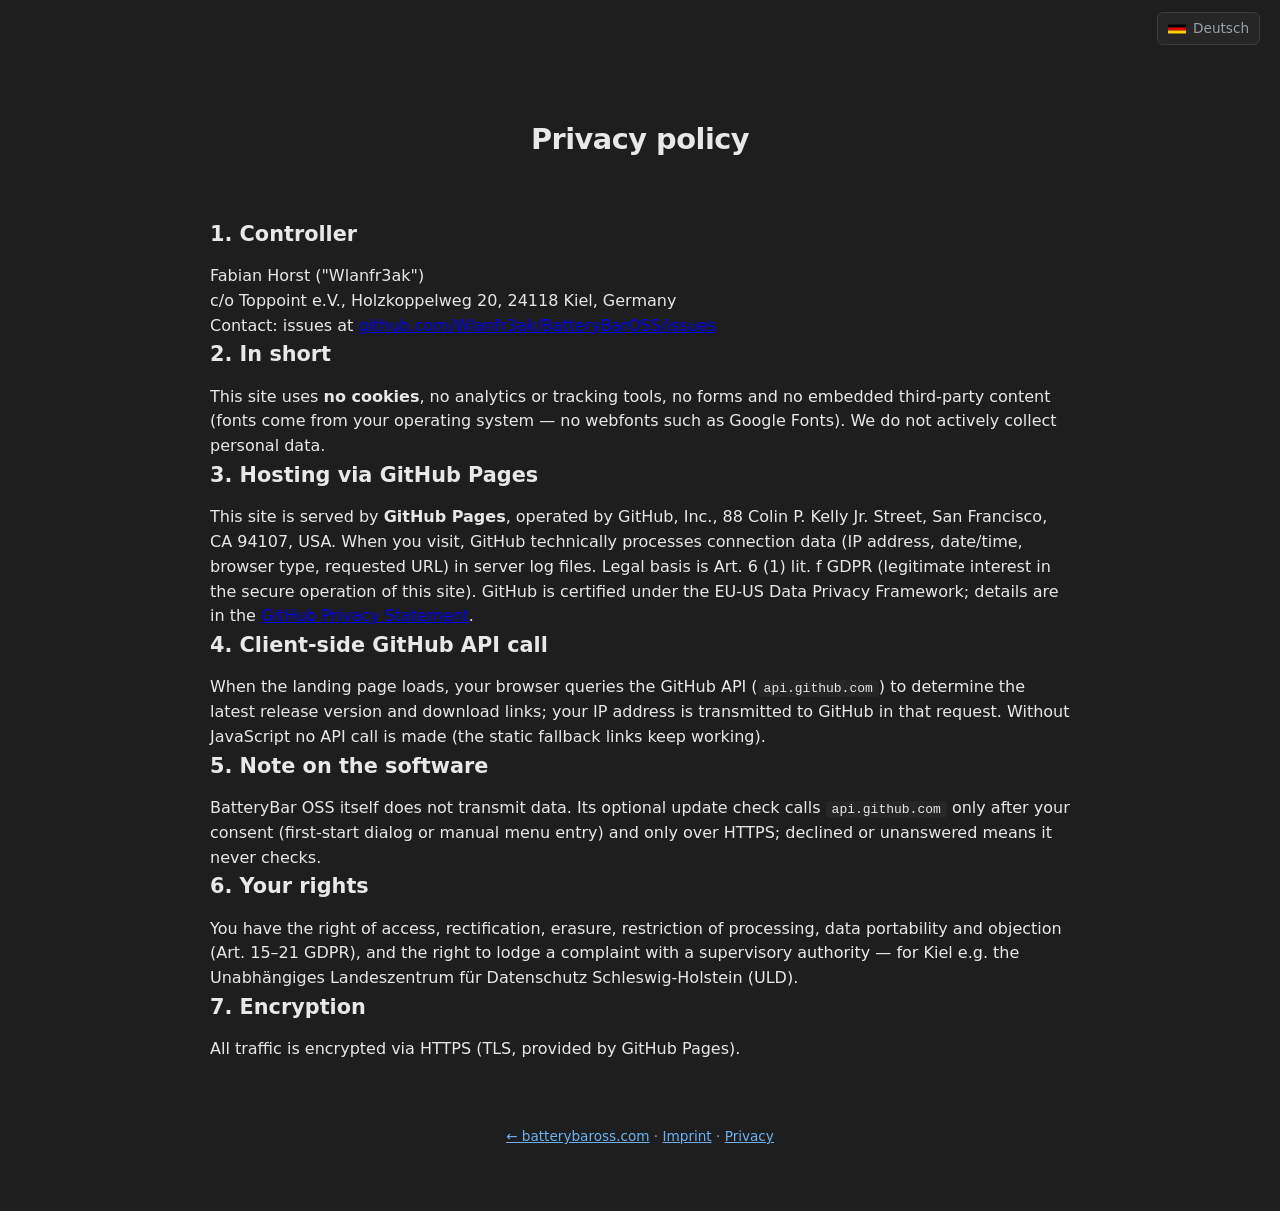
<file: site/datenschutz.html>
<!DOCTYPE html>
<html lang="en">
<head>
<meta charset="utf-8">
<meta name="viewport" content="width=device-width, initial-scale=1">
<title>Privacy policy (Datenschutz) — BatteryBar OSS</title>
<link rel="stylesheet" href="style.css">
</head>
<body>
<p class="lang"><a href="de/datenschutz.html" title="Deutsch"><svg viewBox="0 0 60 30" width="18" height="12" aria-hidden="true"><rect width="60" height="10" fill="#000"/><rect y="10" width="60" height="10" fill="#DD0000"/><rect y="20" width="60" height="10" fill="#FFCE00"/></svg> Deutsch</a></p>
<main>
  <header style="padding-bottom:0">
    <h1 style="font-size:1.8rem">Privacy policy</h1>
  </header>
  <section>
    <h2>1. Controller</h2>
    <p>
      Fabian Horst ("Wlanfr3ak")<br>
      c/o Toppoint e.V., Holzkoppelweg 20, 24118 Kiel, Germany<br>
      Contact: issues at
      <a href="https://github.com/Wlanfr3ak/BatteryBarOSS/issues">github.com/Wlanfr3ak/BatteryBarOSS/issues</a>
    </p>

    <h2>2. In short</h2>
    <p>This site uses <b>no cookies</b>, no analytics or tracking tools,
    no forms and no embedded third-party content (fonts come from your
    operating system — no webfonts such as Google Fonts). We do not
    actively collect personal data.</p>

    <h2>3. Hosting via GitHub Pages</h2>
    <p>This site is served by <b>GitHub Pages</b>, operated by GitHub,
    Inc., 88 Colin P. Kelly Jr. Street, San Francisco, CA 94107, USA.
    When you visit, GitHub technically processes connection data
    (IP address, date/time, browser type, requested URL) in server log
    files. Legal basis is Art. 6 (1) lit. f GDPR (legitimate interest in
    the secure operation of this site). GitHub is certified under the
    EU-US Data Privacy Framework; details are in the
    <a href="https://docs.github.com/en/site-policy/privacy-policies/github-general-privacy-statement">GitHub Privacy Statement</a>.</p>

    <h2>4. Client-side GitHub API call</h2>
    <p>When the landing page loads, your browser queries the GitHub API
    (<code>api.github.com</code>) to determine the latest release version
    and download links; your IP address is transmitted to GitHub in that
    request. Without JavaScript no API call is made (the static fallback
    links keep working).</p>

    <h2>5. Note on the software</h2>
    <p>BatteryBar OSS itself does not transmit data. Its optional update
    check calls <code>api.github.com</code> only after your consent
    (first-start dialog or manual menu entry) and only over HTTPS;
    declined or unanswered means it never checks.</p>

    <h2>6. Your rights</h2>
    <p>You have the right of access, rectification, erasure, restriction
    of processing, data portability and objection (Art. 15–21 GDPR), and
    the right to lodge a complaint with a supervisory authority — for
    Kiel e.g. the Unabhängiges Landeszentrum für Datenschutz
    Schleswig-Holstein (ULD).</p>

    <h2>7. Encryption</h2>
    <p>All traffic is encrypted via HTTPS (TLS, provided by GitHub Pages).</p>
  </section>
  <footer>
    <p><a href="./">← batterybaross.com</a> ·
    <a href="imprint.html">Imprint</a> ·
    <a href="datenschutz.html">Privacy</a></p>
  </footer>
</main>
</body>
</html>
</file>
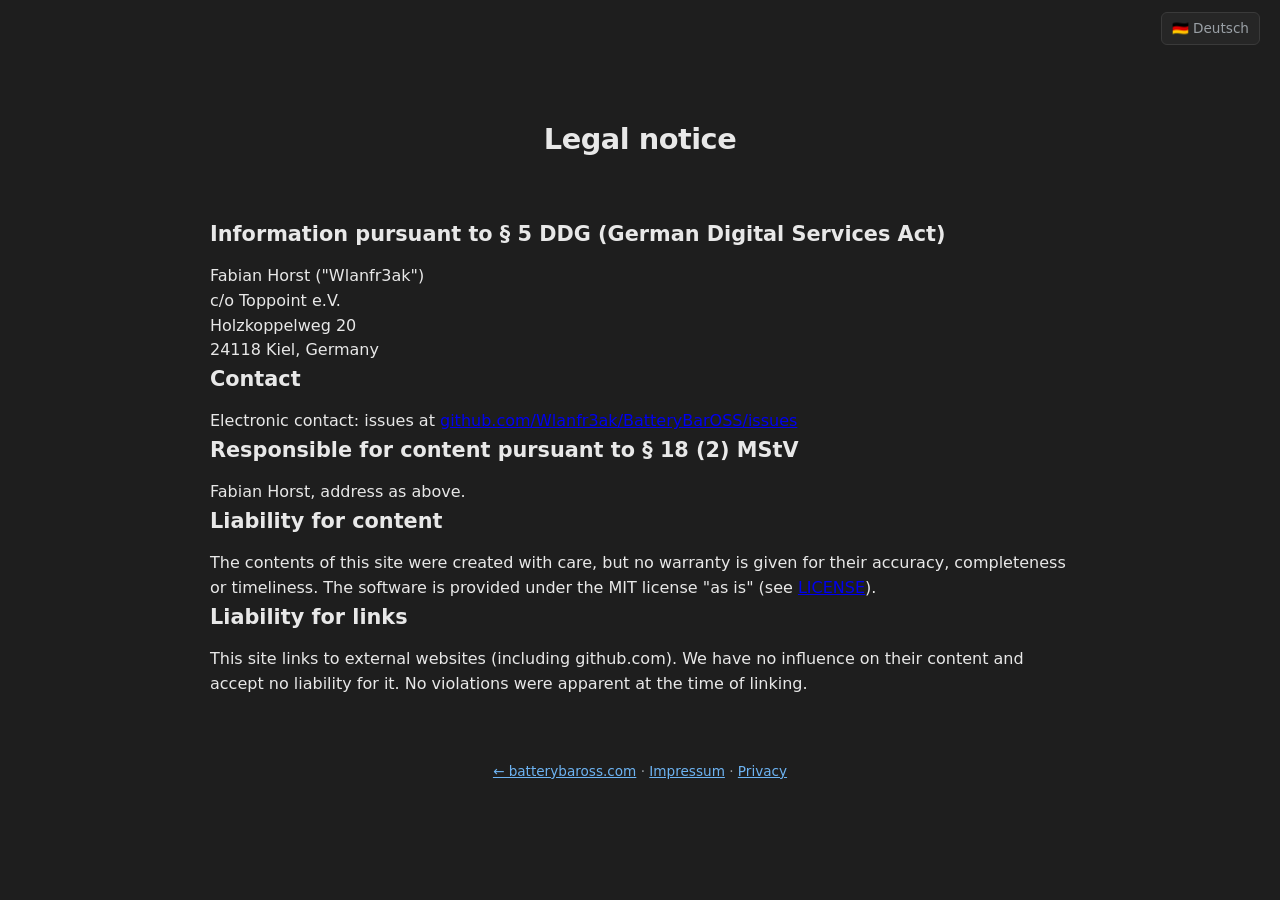
<file: site/impressum.html>
<!DOCTYPE html>
<html lang="en">
<head>
<meta charset="utf-8">
<meta name="viewport" content="width=device-width, initial-scale=1">
<title>Legal notice (Impressum) — BatteryBar OSS</title>
<link rel="stylesheet" href="style.css">
</head>
<body>
<p class="lang"><a href="de/impressum.html" title="Deutsch">🇩🇪 Deutsch</a></p>
<main>
  <header style="padding-bottom:0">
    <h1 style="font-size:1.8rem">Legal notice</h1>
  </header>
  <section>
    <h2>Information pursuant to § 5 DDG (German Digital Services Act)</h2>
    <p>
      Fabian Horst ("Wlanfr3ak")<br>
      c/o Toppoint e.V.<br>
      Holzkoppelweg 20<br>
      24118 Kiel, Germany
    </p>
    <h2>Contact</h2>
    <p>
      Electronic contact: issues at
      <a href="https://github.com/Wlanfr3ak/BatteryBarOSS/issues">github.com/Wlanfr3ak/BatteryBarOSS/issues</a>
    </p>
    <h2>Responsible for content pursuant to § 18 (2) MStV</h2>
    <p>Fabian Horst, address as above.</p>
    <h2>Liability for content</h2>
    <p>The contents of this site were created with care, but no warranty is
    given for their accuracy, completeness or timeliness. The software is
    provided under the MIT license "as is" (see
    <a href="https://github.com/Wlanfr3ak/BatteryBarOSS/blob/main/LICENSE">LICENSE</a>).</p>
    <h2>Liability for links</h2>
    <p>This site links to external websites (including github.com). We have
    no influence on their content and accept no liability for it. No
    violations were apparent at the time of linking.</p>
  </section>
  <footer>
    <p><a href="./">← batterybaross.com</a> ·
    <a href="impressum.html">Impressum</a> ·
    <a href="datenschutz.html">Privacy</a></p>
  </footer>
</main>
</body>
</html>
</file>
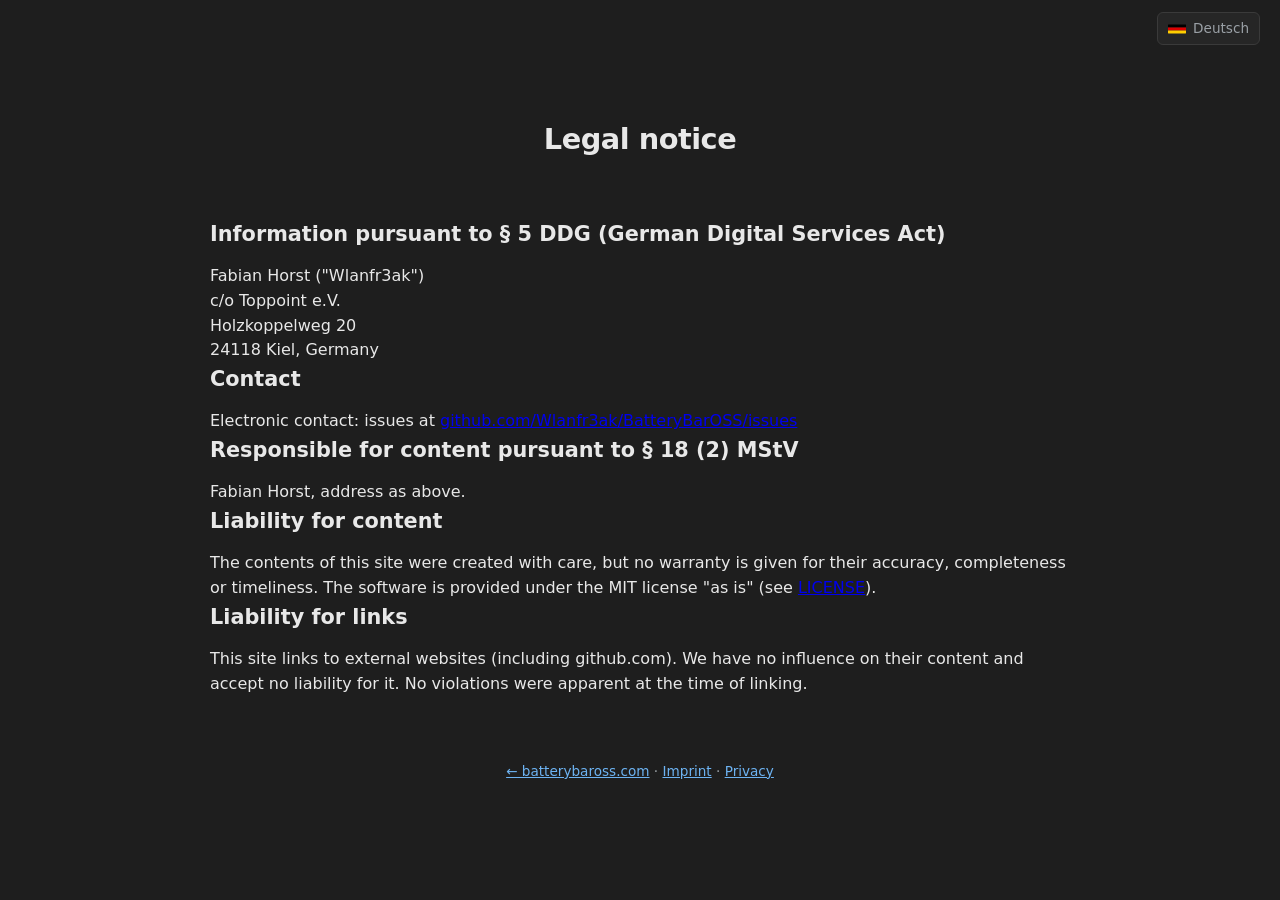
<file: site/imprint.html>
<!DOCTYPE html>
<html lang="en">
<head>
<meta charset="utf-8">
<meta name="viewport" content="width=device-width, initial-scale=1">
<title>Legal notice (Impressum) — BatteryBar OSS</title>
<link rel="stylesheet" href="style.css">
</head>
<body>
<p class="lang"><a href="de/impressum.html" title="Deutsch"><svg viewBox="0 0 60 30" width="18" height="12" aria-hidden="true"><rect width="60" height="10" fill="#000"/><rect y="10" width="60" height="10" fill="#DD0000"/><rect y="20" width="60" height="10" fill="#FFCE00"/></svg> Deutsch</a></p>
<main>
  <header style="padding-bottom:0">
    <h1 style="font-size:1.8rem">Legal notice</h1>
  </header>
  <section>
    <h2>Information pursuant to § 5 DDG (German Digital Services Act)</h2>
    <p>
      Fabian Horst ("Wlanfr3ak")<br>
      c/o Toppoint e.V.<br>
      Holzkoppelweg 20<br>
      24118 Kiel, Germany
    </p>
    <h2>Contact</h2>
    <p>
      Electronic contact: issues at
      <a href="https://github.com/Wlanfr3ak/BatteryBarOSS/issues">github.com/Wlanfr3ak/BatteryBarOSS/issues</a>
    </p>
    <h2>Responsible for content pursuant to § 18 (2) MStV</h2>
    <p>Fabian Horst, address as above.</p>
    <h2>Liability for content</h2>
    <p>The contents of this site were created with care, but no warranty is
    given for their accuracy, completeness or timeliness. The software is
    provided under the MIT license "as is" (see
    <a href="https://github.com/Wlanfr3ak/BatteryBarOSS/blob/main/LICENSE">LICENSE</a>).</p>
    <h2>Liability for links</h2>
    <p>This site links to external websites (including github.com). We have
    no influence on their content and accept no liability for it. No
    violations were apparent at the time of linking.</p>
  </section>
  <footer>
    <p><a href="./">← batterybaross.com</a> ·
    <a href="imprint.html">Imprint</a> ·
    <a href="privacy.html">Privacy</a></p>
  </footer>
</main>
</body>
</html>
</file>
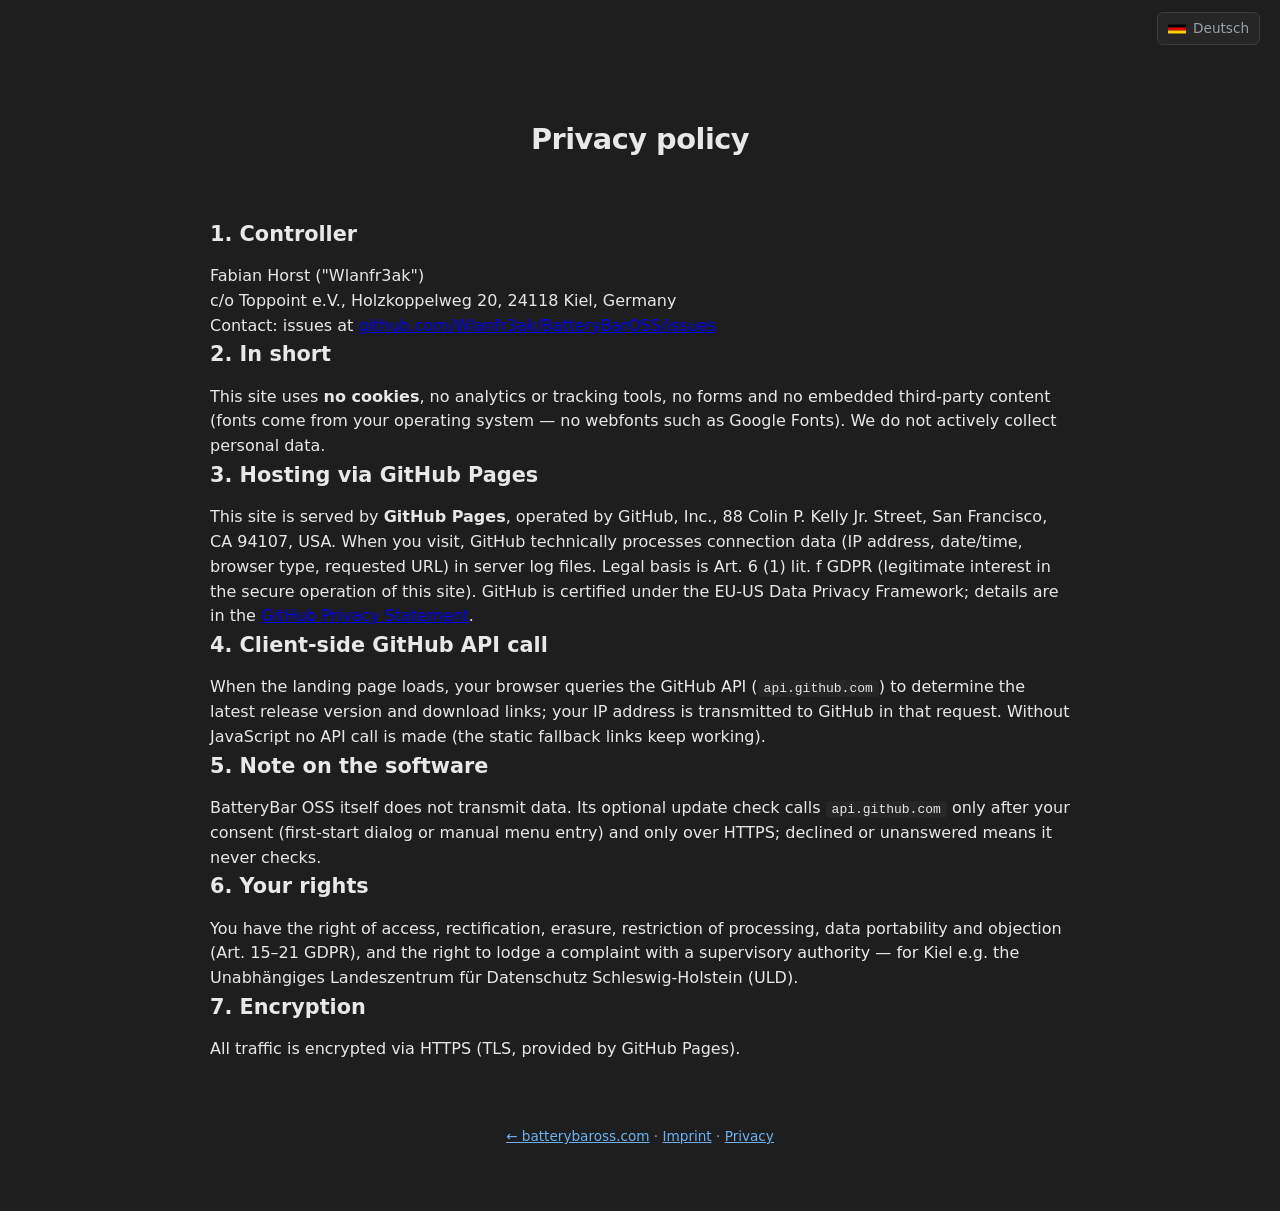
<file: site/privacy.html>
<!DOCTYPE html>
<html lang="en">
<head>
<meta charset="utf-8">
<meta name="viewport" content="width=device-width, initial-scale=1">
<title>Privacy policy — BatteryBar OSS</title>
<link rel="stylesheet" href="style.css">
</head>
<body>
<p class="lang"><a href="de/datenschutz.html" title="Deutsch"><svg viewBox="0 0 60 30" width="18" height="12" aria-hidden="true"><rect width="60" height="10" fill="#000"/><rect y="10" width="60" height="10" fill="#DD0000"/><rect y="20" width="60" height="10" fill="#FFCE00"/></svg> Deutsch</a></p>
<main>
  <header style="padding-bottom:0">
    <h1 style="font-size:1.8rem">Privacy policy</h1>
  </header>
  <section>
    <h2>1. Controller</h2>
    <p>
      Fabian Horst ("Wlanfr3ak")<br>
      c/o Toppoint e.V., Holzkoppelweg 20, 24118 Kiel, Germany<br>
      Contact: issues at
      <a href="https://github.com/Wlanfr3ak/BatteryBarOSS/issues">github.com/Wlanfr3ak/BatteryBarOSS/issues</a>
    </p>

    <h2>2. In short</h2>
    <p>This site uses <b>no cookies</b>, no analytics or tracking tools,
    no forms and no embedded third-party content (fonts come from your
    operating system — no webfonts such as Google Fonts). We do not
    actively collect personal data.</p>

    <h2>3. Hosting via GitHub Pages</h2>
    <p>This site is served by <b>GitHub Pages</b>, operated by GitHub,
    Inc., 88 Colin P. Kelly Jr. Street, San Francisco, CA 94107, USA.
    When you visit, GitHub technically processes connection data
    (IP address, date/time, browser type, requested URL) in server log
    files. Legal basis is Art. 6 (1) lit. f GDPR (legitimate interest in
    the secure operation of this site). GitHub is certified under the
    EU-US Data Privacy Framework; details are in the
    <a href="https://docs.github.com/en/site-policy/privacy-policies/github-general-privacy-statement">GitHub Privacy Statement</a>.</p>

    <h2>4. Client-side GitHub API call</h2>
    <p>When the landing page loads, your browser queries the GitHub API
    (<code>api.github.com</code>) to determine the latest release version
    and download links; your IP address is transmitted to GitHub in that
    request. Without JavaScript no API call is made (the static fallback
    links keep working).</p>

    <h2>5. Note on the software</h2>
    <p>BatteryBar OSS itself does not transmit data. Its optional update
    check calls <code>api.github.com</code> only after your consent
    (first-start dialog or manual menu entry) and only over HTTPS;
    declined or unanswered means it never checks.</p>

    <h2>6. Your rights</h2>
    <p>You have the right of access, rectification, erasure, restriction
    of processing, data portability and objection (Art. 15–21 GDPR), and
    the right to lodge a complaint with a supervisory authority — for
    Kiel e.g. the Unabhängiges Landeszentrum für Datenschutz
    Schleswig-Holstein (ULD).</p>

    <h2>7. Encryption</h2>
    <p>All traffic is encrypted via HTTPS (TLS, provided by GitHub Pages).</p>
  </section>
  <footer>
    <p><a href="./">← batterybaross.com</a> ·
    <a href="imprint.html">Imprint</a> ·
    <a href="privacy.html">Privacy</a></p>
  </footer>
</main>
</body>
</html>
</file>
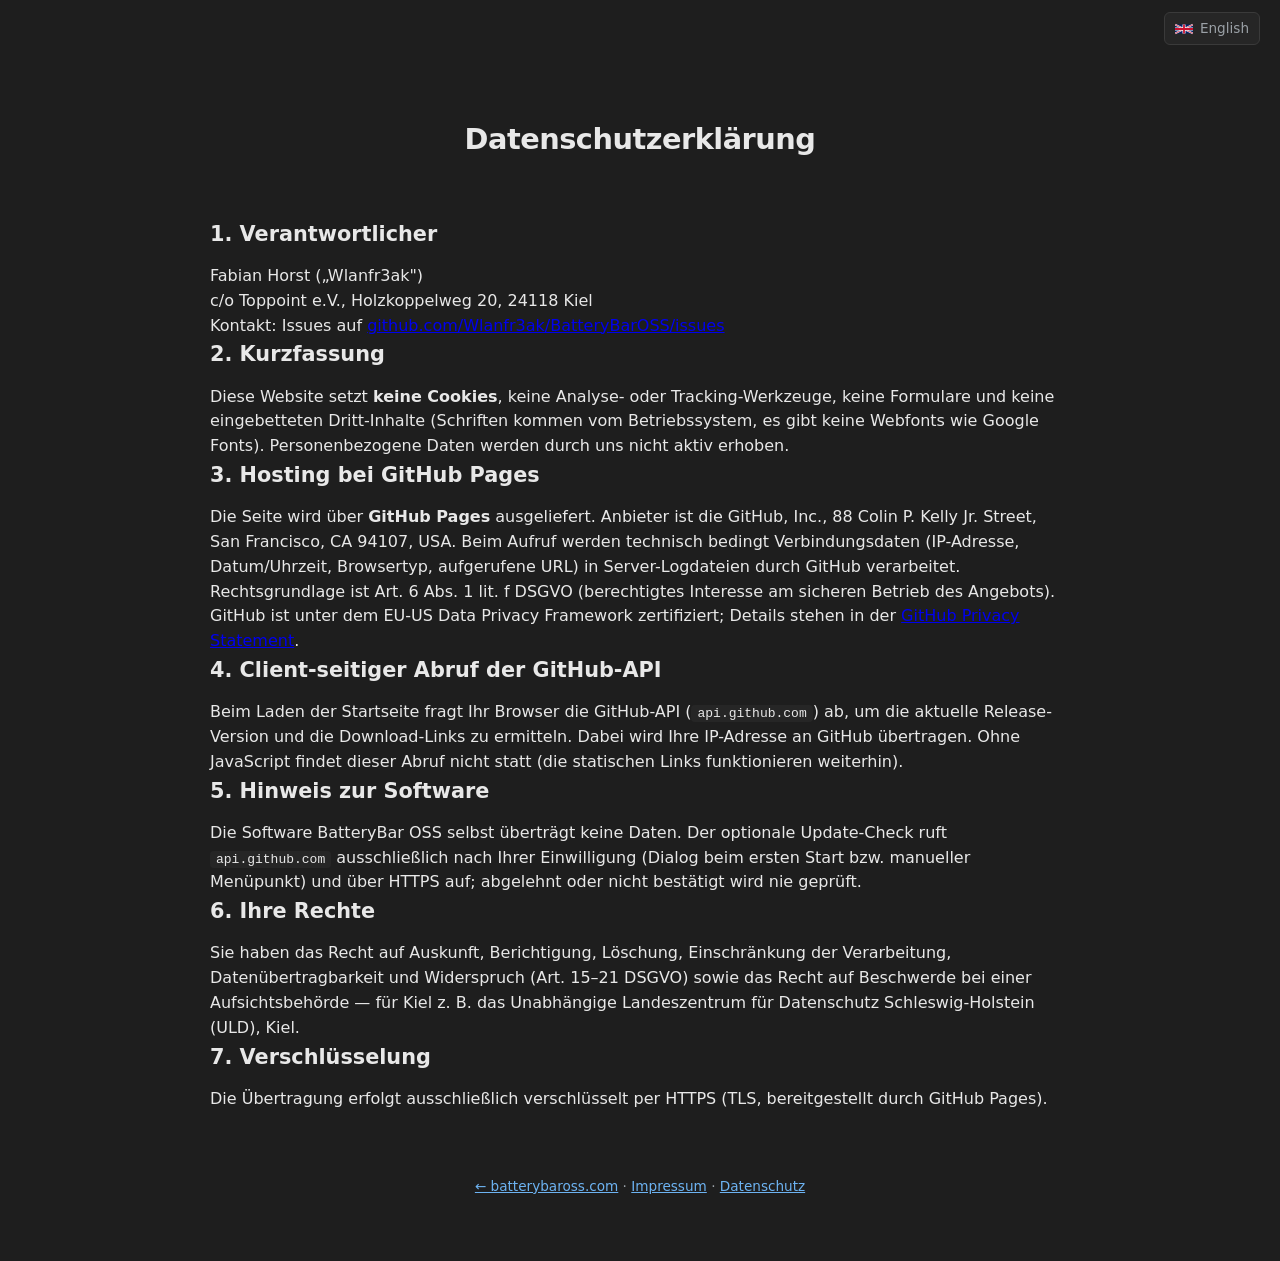
<file: site/de/datenschutz.html>
<!DOCTYPE html>
<html lang="de">
<head>
<meta charset="utf-8">
<meta name="viewport" content="width=device-width, initial-scale=1">
<title>Datenschutzerklärung — BatteryBar OSS</title>
<link rel="stylesheet" href="../style.css">
</head>
<body>
<p class="lang"><a href="../privacy.html" title="English"><svg viewBox="0 0 60 30" width="18" height="12" aria-hidden="true"><rect width="60" height="30" fill="#012169"/><path d="M0,0 L60,30 M60,0 L0,30" stroke="#fff" stroke-width="6"/><path d="M0,0 L60,30 M60,0 L0,30" stroke="#C8102E" stroke-width="2.5"/><path d="M30,0 V30 M0,15 H60" stroke="#fff" stroke-width="10"/><path d="M30,0 V30 M0,15 H60" stroke="#C8102E" stroke-width="6"/></svg> English</a></p>
<main>
  <header style="padding-bottom:0">
    <h1 style="font-size:1.8rem">Datenschutzerklärung</h1>
  </header>
  <section>
    <h2>1. Verantwortlicher</h2>
    <p>
      Fabian Horst („Wlanfr3ak")<br>
      c/o Toppoint e.V., Holzkoppelweg 20, 24118 Kiel<br>
      Kontakt: Issues auf
      <a href="https://github.com/Wlanfr3ak/BatteryBarOSS/issues">github.com/Wlanfr3ak/BatteryBarOSS/issues</a>
    </p>

    <h2>2. Kurzfassung</h2>
    <p>Diese Website setzt <b>keine Cookies</b>, keine Analyse- oder
    Tracking-Werkzeuge, keine Formulare und keine eingebetteten
    Dritt-Inhalte (Schriften kommen vom Betriebssystem, es gibt keine
    Webfonts wie Google Fonts). Personenbezogene Daten werden durch
    uns nicht aktiv erhoben.</p>

    <h2>3. Hosting bei GitHub Pages</h2>
    <p>Die Seite wird über <b>GitHub Pages</b> ausgeliefert. Anbieter ist
    die GitHub, Inc., 88 Colin P. Kelly Jr. Street, San Francisco,
    CA 94107, USA. Beim Aufruf werden technisch bedingt Verbindungsdaten
    (IP-Adresse, Datum/Uhrzeit, Browsertyp, aufgerufene URL) in
    Server-Logdateien durch GitHub verarbeitet. Rechtsgrundlage ist
    Art. 6 Abs. 1 lit. f DSGVO (berechtigtes Interesse am sicheren
    Betrieb des Angebots). GitHub ist unter dem EU-US Data Privacy
    Framework zertifiziert; Details stehen in der
    <a href="https://docs.github.com/en/site-policy/privacy-policies/github-general-privacy-statement">GitHub Privacy Statement</a>.</p>

    <h2>4. Client-seitiger Abruf der GitHub-API</h2>
    <p>Beim Laden der Startseite fragt Ihr Browser die GitHub-API
    (<code>api.github.com</code>) ab, um die aktuelle Release-Version und
    die Download-Links zu ermitteln. Dabei wird Ihre IP-Adresse an
    GitHub übertragen. Ohne JavaScript findet dieser Abruf nicht statt
    (die statischen Links funktionieren weiterhin).</p>

    <h2>5. Hinweis zur Software</h2>
    <p>Die Software BatteryBar OSS selbst überträgt keine Daten. Der
    optionale Update-Check ruft <code>api.github.com</code> ausschließlich
    nach Ihrer Einwilligung (Dialog beim ersten Start bzw. manueller
    Menüpunkt) und über HTTPS auf; abgelehnt oder nicht bestätigt wird
    nie geprüft.</p>

    <h2>6. Ihre Rechte</h2>
    <p>Sie haben das Recht auf Auskunft, Berichtigung, Löschung,
    Einschränkung der Verarbeitung, Datenübertragbarkeit und Widerspruch
    (Art. 15–21 DSGVO) sowie das Recht auf Beschwerde bei einer
    Aufsichtsbehörde — für Kiel z.&nbsp;B. das Unabhängige
    Landeszentrum für Datenschutz Schleswig-Holstein (ULD), Kiel.</p>

    <h2>7. Verschlüsselung</h2>
    <p>Die Übertragung erfolgt ausschließlich verschlüsselt per HTTPS
    (TLS, bereitgestellt durch GitHub Pages).</p>
  </section>
  <footer>
    <p><a href="../">← batterybaross.com</a> ·
    <a href="impressum.html">Impressum</a> ·
    <a href="datenschutz.html">Datenschutz</a></p>
  </footer>
</main>
</body>
</html>
</file>
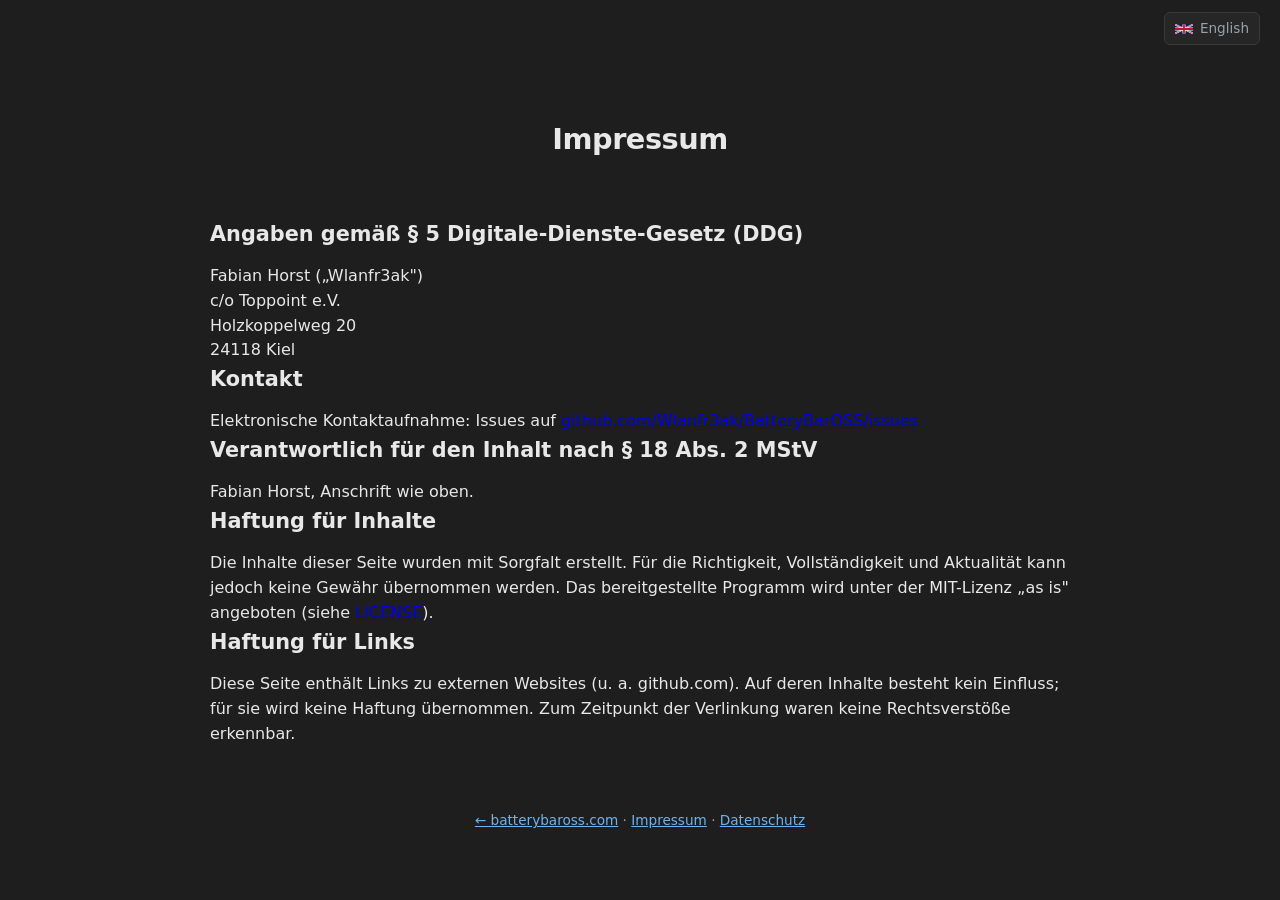
<file: site/de/impressum.html>
<!DOCTYPE html>
<html lang="de">
<head>
<meta charset="utf-8">
<meta name="viewport" content="width=device-width, initial-scale=1">
<title>Impressum — BatteryBar OSS</title>
<link rel="stylesheet" href="../style.css">
</head>
<body>
<p class="lang"><a href="../imprint.html" title="English"><svg viewBox="0 0 60 30" width="18" height="12" aria-hidden="true"><rect width="60" height="30" fill="#012169"/><path d="M0,0 L60,30 M60,0 L0,30" stroke="#fff" stroke-width="6"/><path d="M0,0 L60,30 M60,0 L0,30" stroke="#C8102E" stroke-width="2.5"/><path d="M30,0 V30 M0,15 H60" stroke="#fff" stroke-width="10"/><path d="M30,0 V30 M0,15 H60" stroke="#C8102E" stroke-width="6"/></svg> English</a></p>
<main>
  <header style="padding-bottom:0">
    <h1 style="font-size:1.8rem">Impressum</h1>
  </header>
  <section>
    <h2>Angaben gemäß § 5 Digitale-Dienste-Gesetz (DDG)</h2>
    <p>
      Fabian Horst („Wlanfr3ak")<br>
      c/o Toppoint e.V.<br>
      Holzkoppelweg 20<br>
      24118 Kiel
    </p>
    <h2>Kontakt</h2>
    <p>
      Elektronische Kontaktaufnahme: Issues auf
      <a href="https://github.com/Wlanfr3ak/BatteryBarOSS/issues">github.com/Wlanfr3ak/BatteryBarOSS/issues</a>
    </p>
    <h2>Verantwortlich für den Inhalt nach § 18 Abs. 2 MStV</h2>
    <p>Fabian Horst, Anschrift wie oben.</p>
    <h2>Haftung für Inhalte</h2>
    <p>Die Inhalte dieser Seite wurden mit Sorgfalt erstellt. Für die
    Richtigkeit, Vollständigkeit und Aktualität kann jedoch keine Gewähr
    übernommen werden. Das bereitgestellte Programm wird unter der
    MIT-Lizenz „as is" angeboten (siehe
    <a href="https://github.com/Wlanfr3ak/BatteryBarOSS/blob/main/LICENSE">LICENSE</a>).</p>
    <h2>Haftung für Links</h2>
    <p>Diese Seite enthält Links zu externen Websites (u.&nbsp;a.
    github.com). Auf deren Inhalte besteht kein Einfluss; für sie wird
    keine Haftung übernommen. Zum Zeitpunkt der Verlinkung waren keine
    Rechtsverstöße erkennbar.</p>
  </section>
  <footer>
    <p><a href="../">← batterybaross.com</a> ·
    <a href="impressum.html">Impressum</a> ·
    <a href="datenschutz.html">Datenschutz</a></p>
  </footer>
</main>
</body>
</html>
</file>
<file: site/style.css>
:root {
    --bg: #1e1e1e; --panel: #262626; --border: #3a3a3a;
    --text: #e8e8e8; --dim: #9aa0a6; --accent: #4caf50; --link: #6db3f2;
  }
  * { box-sizing: border-box; margin: 0; }
  .lang { text-align: right; padding: 12px 4px 0; }
  .lang a {
    display: inline-flex; align-items: center; gap: 7px;
    color: var(--dim); text-decoration: none; font-size: 0.85rem;
    border: 1px solid var(--border); border-radius: 6px;
    padding: 5px 10px; background: var(--panel);
  }
  .lang a:hover { color: var(--text); border-color: var(--accent); }
  .lang svg { display: block; border-radius: 2px; }
  body {
    background: var(--bg); color: var(--text);
    font-family: "Segoe UI", system-ui, sans-serif;
    line-height: 1.55; padding: 0 16px 64px;
  }
  main { max-width: 860px; margin: 0 auto; }
  header { text-align: center; padding: 72px 0 32px; }
  h1 { font-size: 2.6rem; letter-spacing: -0.5px; }
  h1 .ver { color: var(--accent); font-size: 1rem; vertical-align: super; }
  .tagline { color: var(--dim); font-size: 1.15rem; margin-top: 10px; }
  .actions { margin-top: 28px; display: flex; gap: 12px; justify-content: center; flex-wrap: wrap; }
  .btn {
    display: inline-block; padding: 12px 22px; border-radius: 8px;
    text-decoration: none; font-weight: 600; border: 1px solid var(--border);
  }
  .btn.primary { background: var(--accent); color: #0b1a0c; border-color: var(--accent); }
  .btn.ghost { color: var(--text); background: var(--panel); }
  .btn small { display: block; font-weight: 400; font-size: 0.75rem; opacity: 0.8; }
  .note {
    max-width: 560px; margin: 22px auto 0; padding: 12px 16px;
    background: var(--panel); border: 1px solid var(--border);
    border-left: 3px solid var(--accent); border-radius: 6px;
    color: var(--dim); font-size: 0.85rem; text-align: left;
  }
  .note b { color: var(--text); }
  .note code { color: var(--text); }
  .ghcallout {
    margin-top: 26px; padding: 14px 20px; border-radius: 8px;
    background: var(--panel); border: 1px solid var(--accent);
    font-size: 1.02rem;
  }
  .ghcallout a { color: var(--accent); font-weight: 700; }
  .shotwrap {
    position: relative; max-width: 520px; margin: 0 auto;
  }
  .shotwrap figcaption {
    margin-top: 10px; color: var(--dim); font-size: 0.82rem;
    text-align: center;
  }
  .tag {
    position: absolute; left: 8px; transform: translateY(-50%);
    padding: 2px 10px; border-radius: 11px; font-size: 0.72rem;
    background: rgba(20,20,20,.88); border: 1px solid var(--border);
    color: var(--text); white-space: nowrap;
  }
  .tag.ours {
    background: var(--accent); border-color: var(--accent);
    color: #0b1a0c; font-weight: 700;
  }
  section { margin-top: 56px; }
  h2 { font-size: 1.3rem; margin-bottom: 14px; }
  .shot {
    display: block; width: 100%;
    border: 1px solid var(--border); border-radius: 8px;
    image-rendering: pixelated;  /* crisp upscale of the small UI shot */
  }
  .lede { color: var(--dim); max-width: 660px; margin: 0 auto 22px; }
  .lede.small { font-size: 0.85rem; margin-top: 4px; }
  .barmock {
    position: relative; max-width: 430px; margin: 0 auto 18px;
    border: 1px solid var(--border); border-radius: 6px;
    background: #141414; overflow: hidden;
    font-family: Consolas, "Courier New", monospace;
  }
  .barmock .fill {
    position: absolute; top: 4px; bottom: 4px; left: 4px; width: 53%;
    background: rgba(76,175,80,.22); border-radius: 3px;
  }
  .barmock .rows {
    position: relative; display: flex; flex-direction: column;
    gap: 4px; padding: 12px 0; text-align: center;
    font-size: 0.95rem; letter-spacing: 0.5px;
  }
  .barmock .rows .t { color: var(--accent); font-weight: 700; }
  .scenarios {
    display: grid; grid-template-columns: repeat(auto-fit, minmax(160px, 1fr));
    gap: 10px; max-width: 660px; margin: 0 auto 18px;
  }
  .scenario {
    background: var(--panel); border: 1px solid var(--border);
    border-radius: 8px; padding: 10px 14px; text-align: center;
  }
  .scenario b { display: block; font-size: 0.85rem; font-weight: 600; }
  .scenario span {
    color: var(--accent); font-weight: 700; font-size: 1.1rem;
    font-family: Consolas, "Courier New", monospace;
  }
  .grid { display: grid; grid-template-columns: repeat(auto-fit, minmax(240px, 1fr)); gap: 12px; }
  .card { background: var(--panel); border: 1px solid var(--border); border-radius: 8px; padding: 16px; }
  .card h3 { font-size: 0.95rem; margin-bottom: 6px; }
  .card p { color: var(--dim); font-size: 0.9rem; }
  footer { margin-top: 64px; text-align: center; color: var(--dim); font-size: 0.85rem; }
  footer a { color: var(--link); }
  code { background: var(--panel); border-radius: 4px; padding: 1px 6px; }
</file>
